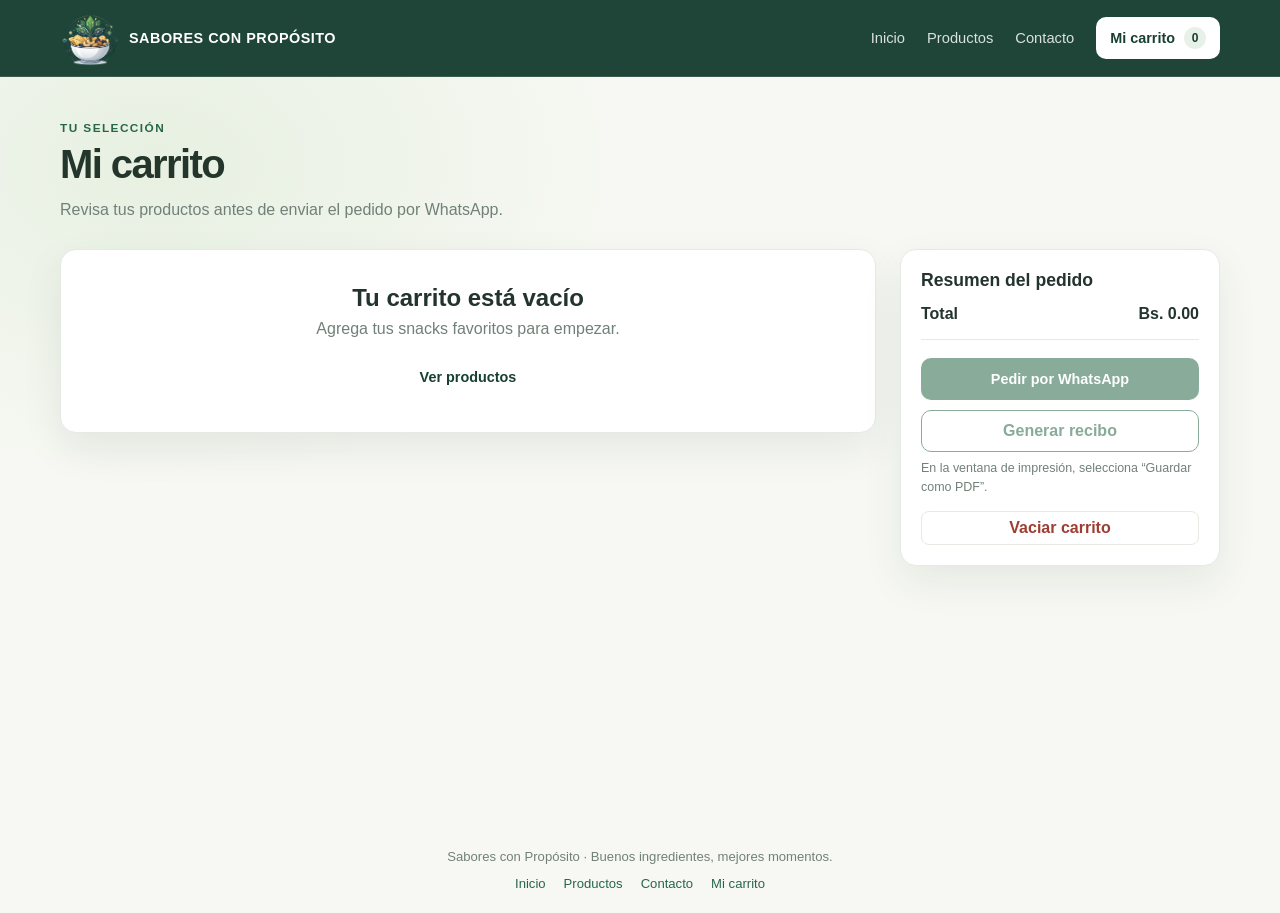
<file: carrito.html>
<!DOCTYPE html>
<html lang="es">
<head>
    <meta charset="UTF-8">
    <meta name="viewport" content="width=device-width, initial-scale=1.0">
    <meta name="theme-color" content="#173f32">
    <meta name="description" content="Revisa tu selección de snacks y prepara tu pedido.">
    <title>Mi carrito | Sabores con Propósito</title>
    <link rel="stylesheet" href="tienda.css">
    <script src="tienda.js" defer></script>
</head>
<body>
    <header class="site-header">
        <nav class="nav-content" aria-label="Navegación principal">
            <a class="brand" href="index.html" aria-label="Sabores con Propósito, inicio">
                <img class="brand-logo" src="IMAGEN/image_5a3834a5.png" alt="">
                <span class="brand-name">Sabores con Propósito</span>
            </a>
            <div class="nav-actions">
                <a class="nav-link" href="index.html">Inicio</a>
                <a class="nav-link" href="productos.html">Productos</a>
                <a class="nav-link" href="contacto.html">Contacto</a>
                <a class="cart-open" href="carrito.html" aria-current="page">
                    Mi carrito <span class="cart-count" data-cart-count aria-label="0 productos">0</span>
                </a>
            </div>
        </nav>
    </header>

    <main class="page-shell" id="cart-page">
        <header class="page-heading">
            <p class="page-kicker">Tu selección</p>
            <h1>Mi carrito</h1>
            <p class="page-description">Revisa tus productos antes de enviar el pedido por WhatsApp.</p>
        </header>
        <section class="cart-layout" aria-label="Contenido del carrito">
            <div class="cart-list" id="lista-carrito" aria-live="polite"></div>
            <aside class="cart-summary">
                <h2>Resumen del pedido</h2>
                <p class="cart-total"><span>Total</span><span>Bs. <span id="total-carrito">0.00</span></span></p>
                <a class="checkout-link" id="enviar-pedido" href="https://wa.me/59168947878" target="_blank" rel="noopener noreferrer">Pedir por WhatsApp</a>
                <button class="receipt-button" id="generar-recibo" type="button">Generar recibo</button>
                <p class="pdf-note">En la ventana de impresión, selecciona “Guardar como PDF”.</p>
                <button class="clear-button" id="vaciar-carrito" type="button">Vaciar carrito</button>
            </aside>
        </section>
    </main>

    <section class="print-receipt" id="recibo-impresion" aria-label="Recibo del pedido"></section>

    <footer class="site-footer">
        <p>Sabores con Propósito · Buenos ingredientes, mejores momentos.</p>
        <nav class="footer-links" aria-label="Navegación inferior">
            <a href="index.html">Inicio</a>
            <a href="productos.html">Productos</a>
            <a href="contacto.html">Contacto</a>
            <a href="carrito.html">Mi carrito</a>
        </nav>
    </footer>
    <div class="notice" id="notificacion" role="status" aria-live="polite" hidden></div>
</body>
</html>
</file>
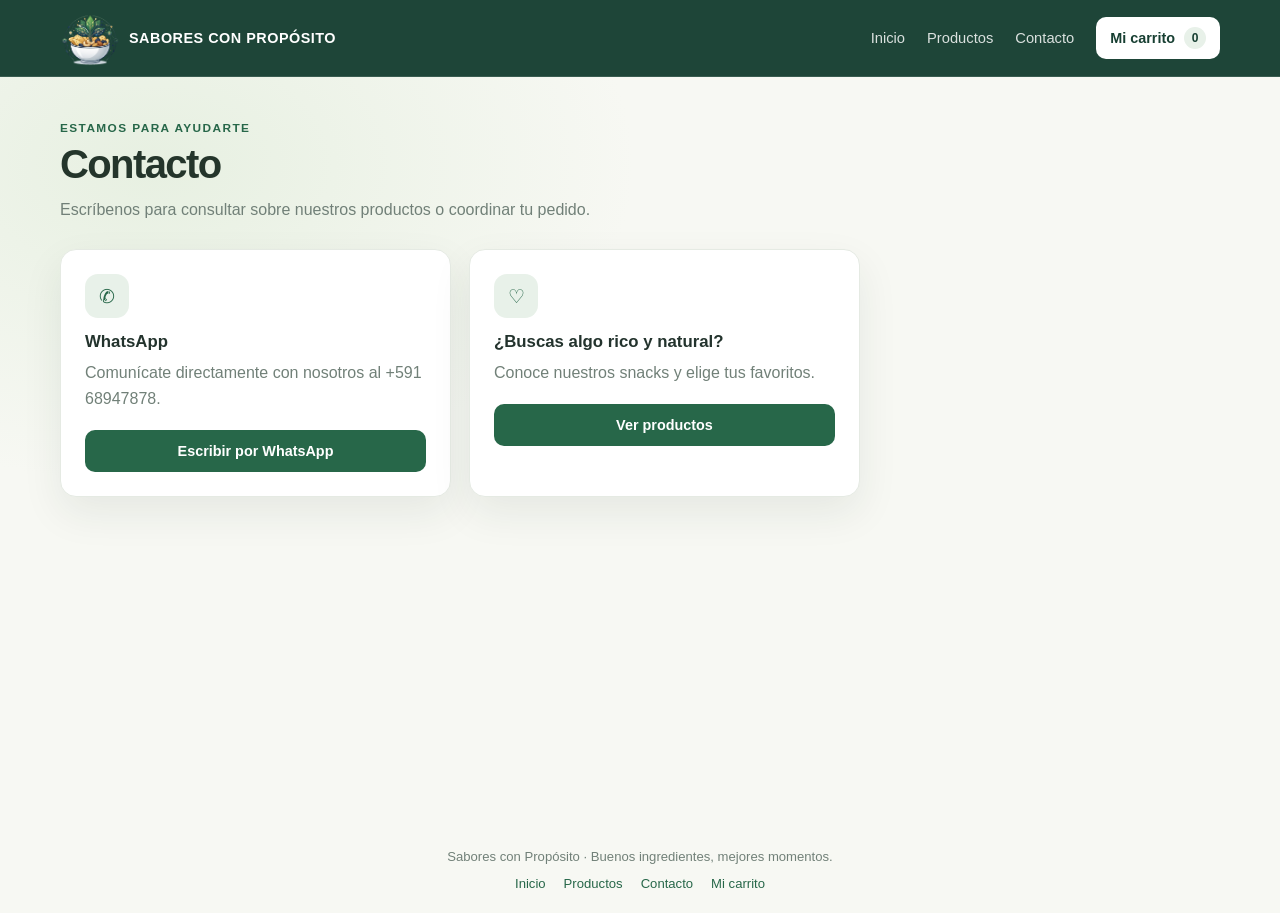
<file: contacto.html>
<!DOCTYPE html>
<html lang="es">
<head>
    <meta charset="UTF-8">
    <meta name="viewport" content="width=device-width, initial-scale=1.0">
    <meta name="theme-color" content="#173f32">
    <meta name="description" content="Contacta a Sabores con Propósito para consultar o hacer tu pedido.">
    <title>Contacto | Sabores con Propósito</title>
    <link rel="stylesheet" href="tienda.css">
    <script src="tienda.js" defer></script>
</head>
<body>
    <header class="site-header">
        <nav class="nav-content" aria-label="Navegación principal">
            <a class="brand" href="index.html" aria-label="Sabores con Propósito, inicio">
                <img class="brand-logo" src="IMAGEN/image_5a3834a5.png" alt="">
                <span class="brand-name">Sabores con Propósito</span>
            </a>
            <div class="nav-actions">
                <a class="nav-link" href="index.html">Inicio</a>
                <a class="nav-link" href="productos.html">Productos</a>
                <a class="nav-link" href="contacto.html" aria-current="page">Contacto</a>
                <a class="cart-open" href="carrito.html">
                    Mi carrito <span class="cart-count" data-cart-count aria-label="0 productos">0</span>
                </a>
            </div>
        </nav>
    </header>

    <main class="page-shell">
        <header class="page-heading">
            <p class="page-kicker">Estamos para ayudarte</p>
            <h1>Contacto</h1>
            <p class="page-description">Escríbenos para consultar sobre nuestros productos o coordinar tu pedido.</p>
        </header>
        <section class="contact-grid" aria-label="Opciones de contacto">
            <article class="contact-card">
                <span class="contact-icon" aria-hidden="true">✆</span>
                <h2>WhatsApp</h2>
                <p>Comunícate directamente con nosotros al +591 68947878.</p>
                <a class="contact-link" href="https://wa.me/59168947878" target="_blank" rel="noopener noreferrer">Escribir por WhatsApp</a>
            </article>
            <article class="contact-card">
                <span class="contact-icon" aria-hidden="true">♡</span>
                <h2>¿Buscas algo rico y natural?</h2>
                <p>Conoce nuestros snacks y elige tus favoritos.</p>
                <a class="contact-link" href="productos.html">Ver productos</a>
            </article>
        </section>
    </main>

    <footer class="site-footer">
        <p>Sabores con Propósito · Buenos ingredientes, mejores momentos.</p>
        <nav class="footer-links" aria-label="Navegación inferior">
            <a href="index.html">Inicio</a>
            <a href="productos.html">Productos</a>
            <a href="contacto.html">Contacto</a>
            <a href="carrito.html">Mi carrito</a>
        </nav>
    </footer>
</body>
</html>
</file>
<file: tienda.css>
:root {
    font-family: "Segoe UI", Tahoma, Geneva, Verdana, sans-serif;
    color: #23332d;
    background: #f7f8f3;
    --green: #276749;
    --green-dark: #173f32;
    --green-soft: #e8f1e9;
    --text-muted: #718078;
    --border: #e5eae3;
    --shadow: 0 16px 40px rgba(27, 55, 42, 0.08);
}

* {
    box-sizing: border-box;
}

body {
    min-height: 100vh;
    margin: 0;
    background:
        radial-gradient(ellipse at 12% 18%, rgba(227, 238, 221, 0.8), transparent 30rem),
        #f7f8f3;
}

button,
a {
    font: inherit;
}

button,
a {
    -webkit-tap-highlight-color: transparent;
}

a:focus-visible,
button:focus-visible {
    outline: 3px solid #e6a74e;
    outline-offset: 3px;
}

.site-header {
    position: sticky;
    z-index: 5;
    top: 0;
    border-bottom: 1px solid rgba(255, 255, 255, 0.12);
    background: rgba(23, 63, 50, 0.97);
    color: white;
    backdrop-filter: blur(12px);
}

.nav-content {
    display: flex;
    width: min(1160px, calc(100% - 40px));
    min-height: 76px;
    align-items: center;
    justify-content: space-between;
    gap: 20px;
    margin: 0 auto;
}

.brand {
    display: inline-flex;
    min-width: 0;
    align-items: center;
    gap: 9px;
    color: white;
    text-decoration: none;
}

.brand-logo {
    display: block;
    width: 60px;
    height: auto;
    flex: 0 0 60px;
}

.brand-name {
    font-size: 0.9rem;
    font-weight: 750;
    letter-spacing: 0.035em;
    text-transform: uppercase;
}

.nav-actions {
    display: flex;
    flex: 0 0 auto;
    align-items: center;
    gap: 22px;
}

.nav-link {
    color: rgba(255, 255, 255, 0.84);
    font-size: 0.92rem;
    text-decoration: none;
}

.nav-link:hover {
    color: white;
}

.cart-open,
.primary-link,
.add-button,
.checkout-link,
.contact-link {
    display: inline-flex;
    min-height: 42px;
    align-items: center;
    justify-content: center;
    gap: 9px;
    padding: 8px 14px;
    border: 0;
    border-radius: 10px;
    background: white;
    color: var(--green-dark);
    font-size: 0.9rem;
    font-weight: 700;
    text-decoration: none;
}

.cart-count {
    display: grid;
    min-width: 22px;
    height: 22px;
    place-items: center;
    padding: 0 5px;
    border-radius: 99px;
    background: var(--green-soft);
    color: var(--green-dark);
    font-size: 0.75rem;
}

.page-shell {
    width: min(1160px, calc(100% - 40px));
    min-height: calc(100vh - 150px);
    margin: 0 auto;
    padding: 44px 0 70px;
}

.page-heading {
    margin-bottom: 26px;
}

.page-kicker {
    margin: 0 0 7px;
    color: var(--green);
    font-size: 0.74rem;
    font-weight: 750;
    letter-spacing: 0.12em;
    text-transform: uppercase;
}

.page-heading h1 {
    margin: 0;
    color: #24352b;
    font-size: clamp(1.8rem, 4vw, 2.5rem);
    letter-spacing: -0.04em;
}

.page-description {
    max-width: 650px;
    margin: 10px 0 0;
    color: var(--text-muted);
    line-height: 1.65;
}

.product-grid {
    display: grid;
    grid-template-columns: repeat(3, minmax(0, 1fr));
    gap: 20px;
}

.product-card {
    overflow: hidden;
    border: 1px solid var(--border);
    border-radius: 17px;
    background: white;
    box-shadow: var(--shadow);
}

.product-art {
    height: 190px;
    overflow: hidden;
    background: #edf1e9;
}

.product-art img {
    width: 100%;
    height: 100%;
    object-fit: cover;
}

.product-content {
    padding: 18px;
}

.product-category {
    color: var(--green);
    font-size: 0.73rem;
    font-weight: 750;
    letter-spacing: 0.08em;
    text-transform: uppercase;
}

.product-content h2 {
    margin: 7px 0;
    color: #26372d;
    font-size: 1.08rem;
}

.product-description {
    min-height: 42px;
    margin: 0 0 16px;
    color: var(--text-muted);
    font-size: 0.88rem;
    line-height: 1.5;
}

.product-meta {
    display: flex;
    align-items: center;
    justify-content: space-between;
    gap: 12px;
    margin-bottom: 14px;
}

.product-price {
    color: var(--green-dark);
    font-size: 1rem;
    font-weight: 750;
}

.product-stock {
    color: var(--text-muted);
    font-size: 0.78rem;
}

.add-button,
.checkout-link,
.contact-link {
    width: 100%;
    background: var(--green);
    color: white;
    cursor: pointer;
}

.add-button:hover,
.checkout-link:hover,
.contact-link:hover {
    background: var(--green-dark);
}

.add-button:disabled,
.checkout-link[aria-disabled="true"] {
    cursor: not-allowed;
    opacity: 0.55;
}

.cart-layout {
    display: grid;
    grid-template-columns: minmax(0, 1fr) 320px;
    align-items: start;
    gap: 24px;
}

.cart-list {
    display: grid;
    gap: 12px;
}

.cart-item,
.cart-summary,
.contact-card,
.empty-state {
    border: 1px solid var(--border);
    border-radius: 16px;
    background: white;
    box-shadow: var(--shadow);
}

.cart-item {
    display: flex;
    align-items: center;
    justify-content: space-between;
    gap: 18px;
    padding: 18px;
}

.cart-item h2 {
    margin: 0 0 5px;
    font-size: 1rem;
}

.cart-item p {
    margin: 0;
    color: var(--text-muted);
    font-size: 0.86rem;
}

.cart-item-actions {
    display: flex;
    align-items: center;
    gap: 8px;
    margin-top: 12px;
}

.quantity-button,
.remove-button,
.clear-button {
    min-height: 34px;
    padding: 5px 10px;
    border: 1px solid var(--border);
    border-radius: 8px;
    background: white;
    color: var(--green-dark);
    cursor: pointer;
    font-weight: 700;
}

.remove-button,
.clear-button {
    color: #9e3e32;
}

.quantity-value {
    min-width: 20px;
    text-align: center;
    font-weight: 700;
}

.cart-item-total {
    flex: 0 0 auto;
    color: var(--green-dark);
    font-weight: 750;
}

.cart-summary {
    padding: 20px;
}

.cart-summary h2 {
    margin: 0 0 14px;
    font-size: 1.1rem;
}

.cart-total {
    display: flex;
    justify-content: space-between;
    margin: 0 0 18px;
    padding-bottom: 16px;
    border-bottom: 1px solid var(--border);
    font-size: 1rem;
    font-weight: 750;
}

.cart-summary .checkout-link {
    margin-bottom: 10px;
}

.receipt-button {
    width: 100%;
    min-height: 42px;
    margin-bottom: 10px;
    padding: 8px 14px;
    border: 1px solid var(--green);
    border-radius: 10px;
    background: white;
    color: var(--green);
    cursor: pointer;
    font-weight: 700;
}

.receipt-button:hover {
    background: var(--green-soft);
}

.receipt-button:disabled {
    cursor: not-allowed;
    opacity: 0.55;
}

.pdf-note {
    margin: -3px 0 14px;
    color: var(--text-muted);
    font-size: 0.78rem;
    line-height: 1.5;
}

.print-receipt {
    display: none;
}

.clear-button {
    width: 100%;
}

.empty-state {
    padding: 34px;
    text-align: center;
}

.empty-state h2 {
    margin: 0 0 8px;
}

.empty-state p {
    margin: 0 0 18px;
    color: var(--text-muted);
}

.contact-grid {
    display: grid;
    max-width: 800px;
    grid-template-columns: repeat(2, minmax(0, 1fr));
    gap: 18px;
}

.contact-card {
    padding: 24px;
}

.contact-icon {
    display: grid;
    width: 44px;
    height: 44px;
    place-items: center;
    margin-bottom: 14px;
    border-radius: 13px;
    background: var(--green-soft);
    color: var(--green);
    font-size: 1.2rem;
}

.contact-card h2 {
    margin: 0 0 8px;
    font-size: 1.05rem;
}

.contact-card p {
    margin: 0 0 18px;
    color: var(--text-muted);
    line-height: 1.6;
}

.site-footer {
    padding: 22px 20px;
    color: var(--text-muted);
    font-size: 0.82rem;
    text-align: center;
}

.site-footer p {
    margin: 0 0 12px;
}

.footer-links {
    display: flex;
    flex-wrap: wrap;
    justify-content: center;
    gap: 8px 18px;
}

.footer-links a {
    color: var(--green);
    text-decoration: none;
}

.footer-links a:hover {
    text-decoration: underline;
}

.notice {
    position: fixed;
    z-index: 10;
    right: 20px;
    bottom: 20px;
    max-width: min(400px, calc(100% - 40px));
    padding: 13px 17px;
    border-radius: 11px;
    background: var(--green-dark);
    color: white;
    box-shadow: var(--shadow);
}

.notice[hidden] {
    display: none;
}

@media (max-width: 850px) {
    .product-grid {
        grid-template-columns: repeat(2, minmax(0, 1fr));
    }

    .cart-layout {
        grid-template-columns: minmax(0, 1fr) 270px;
    }
}

@media (max-width: 620px) {
    .nav-content,
    .page-shell {
        width: min(100% - 28px, 520px);
    }

    .nav-content {
        min-height: 64px;
        gap: 8px;
    }

    .brand {
        gap: 4px;
    }

    .brand-logo {
        width: 44px;
        flex-basis: 44px;
    }

    .brand-name {
        font-size: 0.56rem;
        letter-spacing: 0;
    }

    .nav-actions {
        gap: 6px;
    }

    .nav-link {
        display: none;
    }

    .cart-open {
        min-height: 38px;
        gap: 6px;
        padding: 6px 7px;
        font-size: 0.76rem;
    }

    .page-shell {
        padding-top: 30px;
    }

    .product-grid,
    .contact-grid,
    .cart-layout {
        grid-template-columns: 1fr;
    }

    .product-art {
        height: 210px;
    }

    .cart-item {
        align-items: flex-start;
    }
}

@media print {
    @page {
        margin: 18mm;
    }

    body > *:not(#recibo-impresion) {
        display: none !important;
    }

    #recibo-impresion {
        display: block !important;
        width: 100%;
        color: #23332d;
        font-family: "Segoe UI", Tahoma, Geneva, Verdana, sans-serif;
    }

    .receipt-header {
        margin-bottom: 28px;
        padding-bottom: 18px;
        border-bottom: 2px solid #276749;
    }

    .receipt-header h1 {
        margin: 0 0 5px;
        color: #173f32;
        font-size: 24px;
    }

    .receipt-header p,
    .receipt-meta p {
        margin: 5px 0;
        color: #59665f;
        font-size: 12px;
    }

    .receipt-meta {
        display: grid;
        grid-template-columns: 1fr 1fr;
        gap: 8px 20px;
        margin-bottom: 22px;
    }

    .receipt-table {
        width: 100%;
        border-collapse: collapse;
        font-size: 12px;
    }

    .receipt-table th,
    .receipt-table td {
        padding: 9px 7px;
        border-bottom: 1px solid #dfe5df;
        text-align: left;
    }

    .receipt-table th {
        background: #e8f1e9;
        color: #173f32;
    }

    .receipt-table th:not(:first-child),
    .receipt-table td:not(:first-child) {
        text-align: right;
    }

    .receipt-total {
        margin-top: 20px;
        color: #173f32;
        font-size: 18px;
        font-weight: 700;
        text-align: right;
    }

    .receipt-status {
        margin-top: 28px;
        padding: 12px;
        border: 1px solid #dfe5df;
        color: #59665f;
        font-size: 11px;
    }
}
</file>
